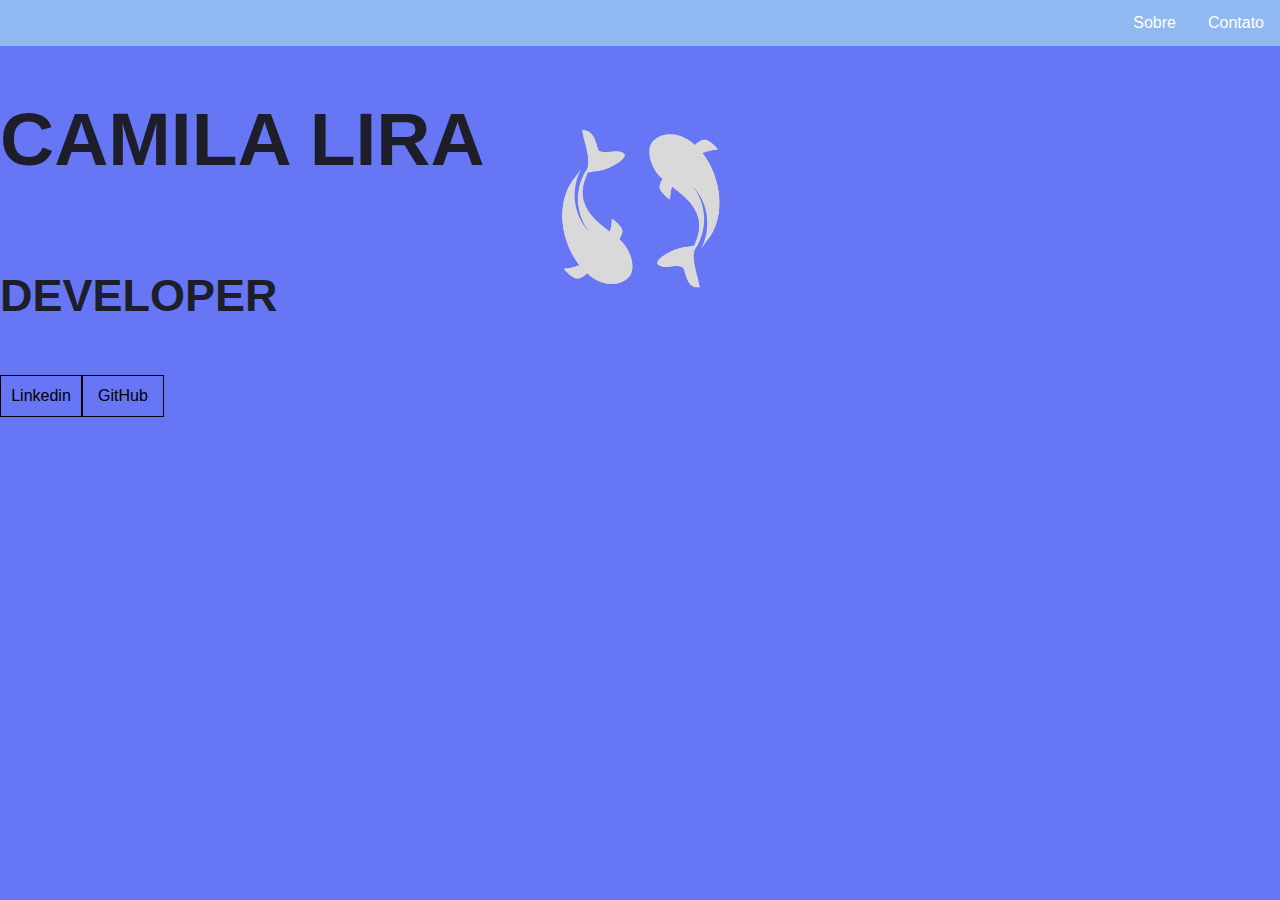
<file: index.html>
<!DOCTYPE html>
<html>

<head>
  <meta charset="utf-8">
  <meta name="viewport" content="width=device-width">
  <title>Portfolio</title>
  <link href="style.css" rel="stylesheet" type="text/css" />
</head>
<body>


<ul id="itens">
  <li><a href="contato.html">Contato</a></li>
  <li><a href="sobre.html">Sobre</a></li>
</ul>

  
  <h1>Camila Lira</h1>
  <h2>Developer</h2>

  <div id="divpai">
    
    <div id="div1">
      
      <a href="https://www.linkedin.com/in/camila-lira-0579561b4/"  target="_blank">Linkedin </a>
    </div>
    
    <div id="div2">
      
    <a href="https://github.com/camil4lira"  target="_blank">GitHub </a>
    </div>
  </div>
 </div>

</header>

</body>

</html>
</file>
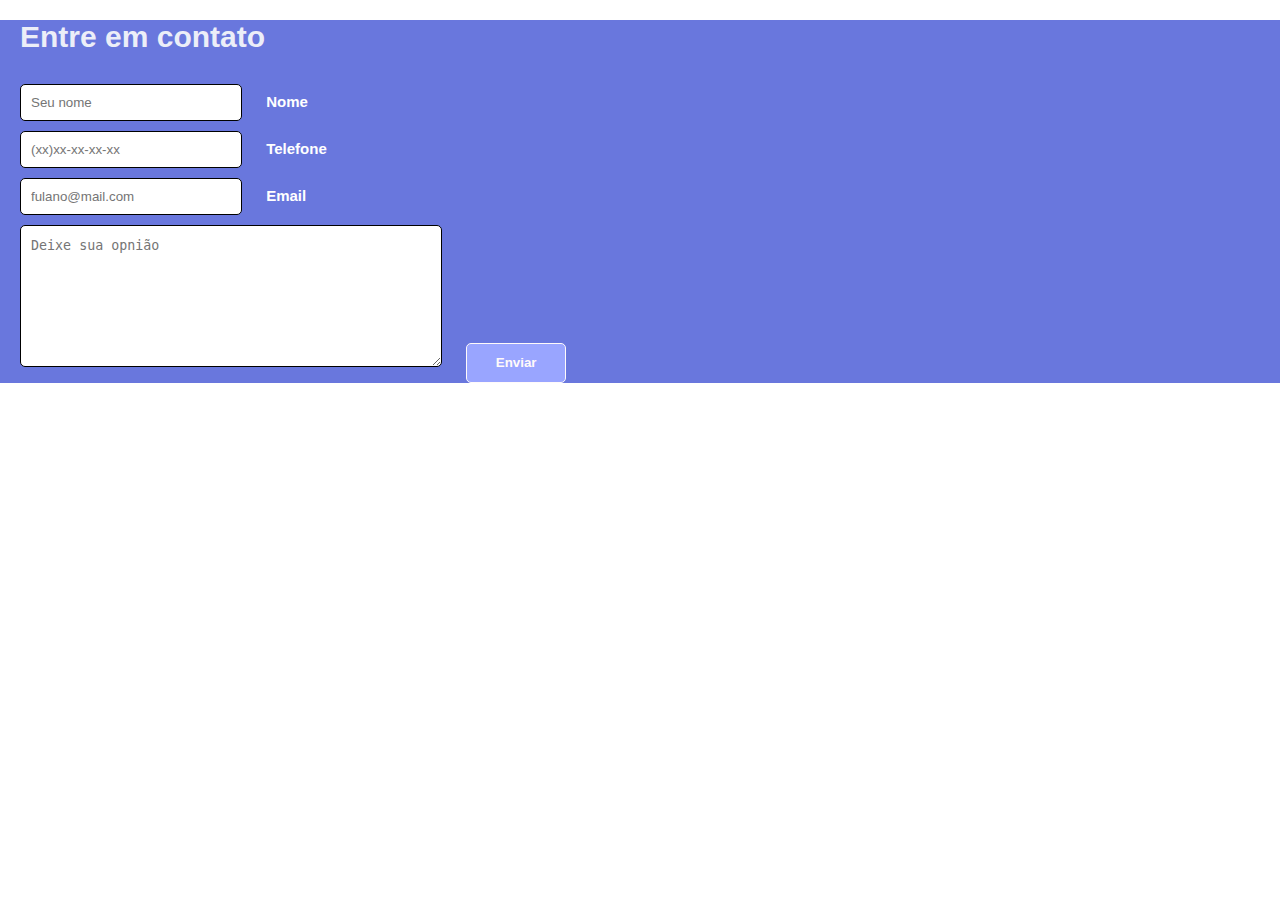
<file: contato.html>
<!DOCTYPE html>
<html>

<head>
  <meta charset="utf-8">
  <meta name="viewport" content="width=device-width">
  <title>replit</title>
  <link href="contato.css" rel="stylesheet" type="text/css" />
  <head>
<title>--Formulário Contato--</title>

</head>

<body>
  <form name="meu_form">

  <h1>Entre em contato</h1>

  <input type="text" id="nomeid" placeholder="Seu nome" required="required" name="nome" />
 
    <label for="nome">Nome</label>
 <br>
  <input type="tel" id="foneid" placeholder="(xx)xx-xx-xx-xx" name="fone" />
   
  <label for="fone">Telefone</label>
<br>
  <input type="email" id="emailid" placeholder="fulano@mail.com" name="email" />
    
  <label for="email">Email</label>

    <br>
  <textarea placeholder="Deixe sua opnião"></textarea>

  <input type="submit" class="enviar" onclick="Enviar();" value="Enviar" />
</form>
  <script src="script.js"></script>
</body>

</html>
</file>
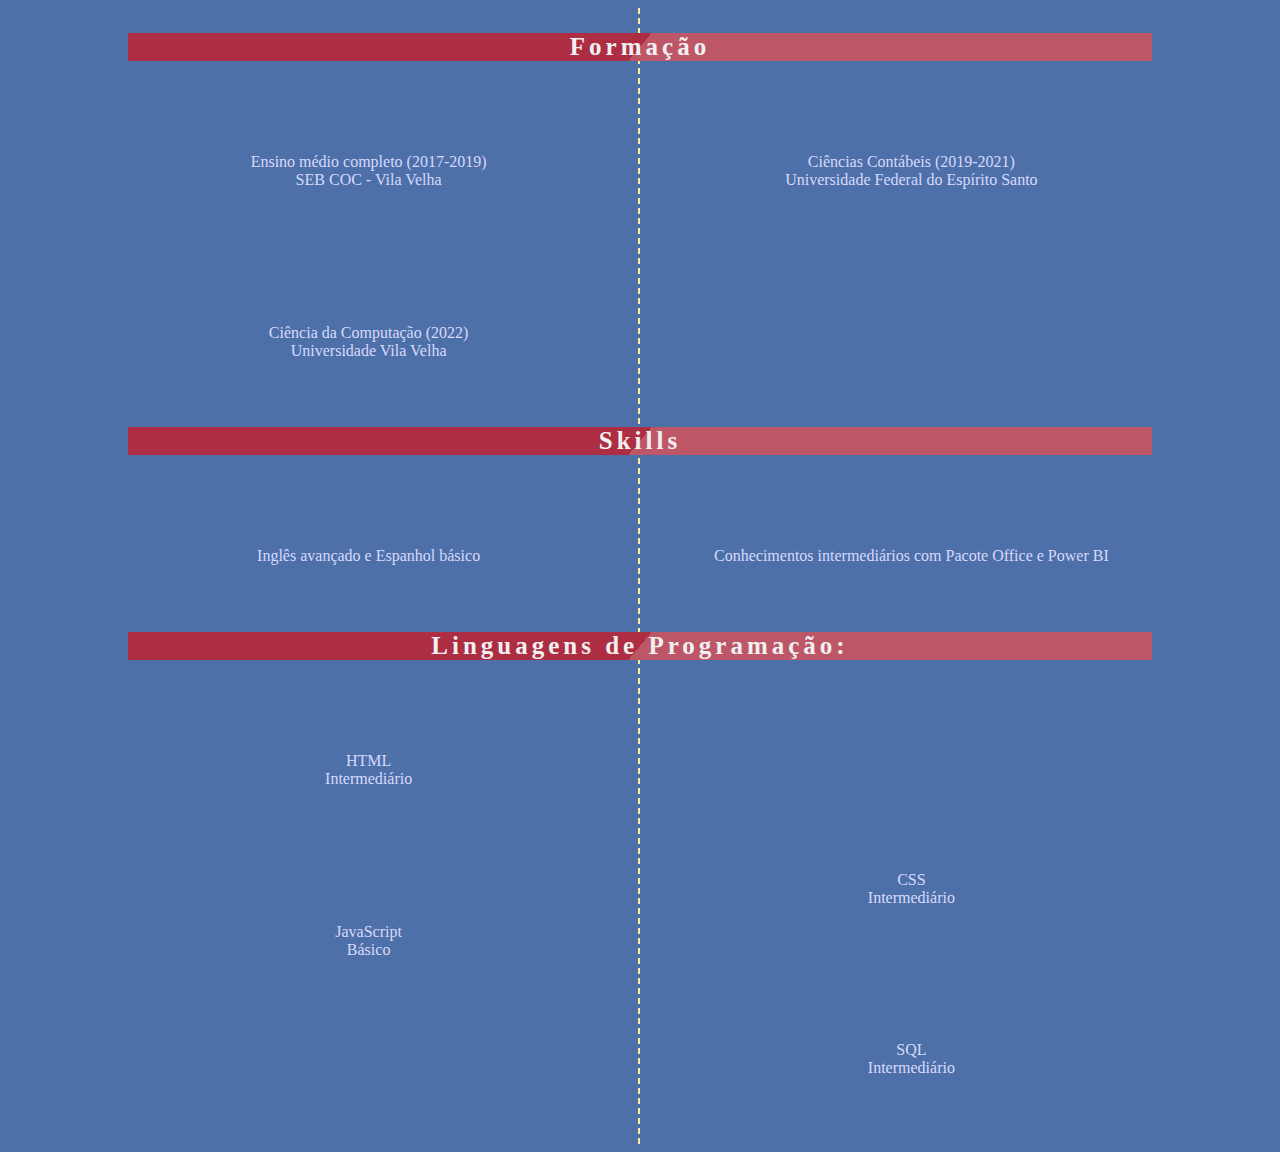
<file: sobre.html>
<!DOCTYPE html>
<html>

<head>
  <meta charset="utf-8">
  <meta name="viewport" content="width=device-width">
  <title>replit</title>
  <link href="sobre.css" rel="stylesheet" type="text/css"/>
</head>

<body>
 <ul class="linha-do-tempo">
<div class="marcador"></div>
<li class="topico"><p>Formação</p></li>
 
<li class='item' href="#">
<p> Ensino médio completo (2017-2019)
  <br>
  SEB COC - Vila Velha

</p> 
</li>
<li class='item' href="#">
  
<p> Ciências Contábeis (2019-2021) 
  <br>
    Universidade Federal do Espírito Santo
</p>
</li>
  <li class='item' href="#">
<p> Ciência da Computação (2022) 
  <br>
Universidade Vila Velha
</p>
</li>
  
 
<li class="topico"><p>Skills</p></li>
	
<li class='item' href="#">
<p>Inglês avançado e Espanhol básico</p> 
</li>
  
<li class='item' href="#">
<p>Conhecimentos intermediários com
Pacote Office e Power BI </p>
</li>
	
<li class="topico"><p>Linguagens de Programação:
 
</p></li>
 
<li class='item' href="#">
<p>
    <li class='item' href="#"><p>HTML <br> Intermediário </p>
  
    <li class='item' href="#"><p>CSS <br>
      Intermediário</p>
  
    <li class='item' href="#"><p>JavaScript <br>
      Básico</p>
  
    <li class='item' href="#"><p> SQL <br>Intermediário</p>
    
    
  
</p> 
</li> 
  
</ul>

  <script src="script.js"></script>
</body>

</html>
</file>
<file: style.css>
body {
  margin: 0;
  font-family: sans-serif;
  color: #1e1e2a;
  background-color: #6676f5;
  background-image: url('iconpng.png');
  background-repeat: no-repeat;
  background-position: center;
  background-size: contain;
  display: flex;
  flex-direction: column;
  justify-content: center;
  align-itens: flex-start;
  box-sizing: border-box;
  padding: 0, 112px;
  position: relative;
}

h1{
  font-size: 75px;
  text-transform: uppercase;
  latter-spacing: 4px;
}

h2{
  text-transform: uppercase;
  latter-spacing: 4px;
  font-size: 45px;
}


#divpai{
  display: flex;
  align-items: flex-start;
  margin-top: 1rem;
  text-decoration: none
}

#div1, #div2 {
  width: 80px;
  height: 40px;
  background:  #6676f5;
  border: 1px solid black;
  color: black;
  display: flex;
  align-items: center;
  justify-content: center;
  padding: 1rem, 4rem;
  transition: .5s ease-in-out;
}

a {
  text-decoration: none;
  color: black;
}

#div1:hover{
  background-color: white;
}
#div2:hover{
  background-color: white;
}

#itens {
  list-style-type: none;
  margin: 0;
  padding: 0;
  cursor: pointer;
  overflow: hidden;
  background-color: #8fb9f0;
  height: 50%;
  width: 100%;
  
}

li {
  float: right;
}

li a {
  display: block;
  color: white;
  text-align: center;
  padding: 14px 16px;
  text-decoration: none;
  transition: .5s ease-in-out;
}

li a:hover{
  background-color: #438fdf;
}
</file>
<file: contato.css>
body {
    padding: 0;
    margin: 0;
    height: 100%;
}

form {
    font-family: sans-serif;
    font-size: 15px;
    background-color: #6977dd;
   
}

h1 {
    margin-bottom: 20px;
    margin-left: 20px;
    color: #eceef8;
    font-family: sans-serif;
}

input, textarea {
    width: 200px;
    padding: 10px;
    color: black;
    margin-left: 20px;
    margin-top: 10px;
    -webkit-border-radius: 5px;
    -moz-border-radius: 5px;
    border: 1px solid;
}

input:hover, textarea:hover, input:focus, textarea:focus {
    border-color: #000066;
    background-color: #3e3e70;
    color: black;
    font-weight: bold;
}

.enviar {
    background-color: #99a5ff;
    height: 40px;
    width: 100px;
    font-weight: bold;
    border-radius: 5px;
    -webkit-border-radius: 5px;
    -moz-border-radius: 5px;
    border: 1px solid;
    color: snow;
}

textarea {
    width: 400px;
    height: 120px;
    line-height: 20px;
    max-width: 400px;
}

form label {
    margin-left: 20px;
    color: #FFFFFF;
    font-weight: bold;
}
</file>
<file: sobre.css>
body {
  background-color:rgb(77, 112, 168);
  font-family: "'Abel'";
}

body::-webkit-scrollbar-track{
  background-color: #f9f0d3;
}

body::-webkit-scrollbar{
  width: 1%;
}

body::-webkit-scrollbar-thumb{
  background-color: #f9f0d3; 
  border-left: 2px solid #454545;
}

ul li { 
  list-style:none;
}

.linha-do-tempo {
position: relative;
max-width: 1024px;
height: auto;
padding: 0px;
margin: 0px auto;
overflow: hidden;
}

.marcador{
width: 50%;float: left;
height: 100%;position: absolute;
z-index: -1;border-right: 2px dashed rgb(247, 237, 160);box-sizing: border-box;
} 

.topico {
font-weight: 600;
font-size: 25px;
letter-spacing: 4px;
color: #f0f0f0;
background-color: rgb(173, 45, 66);
background-image: -webkit-linear-gradient(140deg,
rgba(255, 255, 255, .2) 50%,
transparent 50%,
transparent);
text-align: center;
margin-top:  7%;
margin: 1% auto;
clear: both;
}

.item:hover{
  font-size: 110%;
}

.item {
  width: 44%;
  margin: 4% 0.5%;
  padding: 1%;
  float: right;
  cursor: pointer;
}

.item:nth-of-type(2n) {
  float: left; 
   margin: 4% 0.5%;
  padding: 1%;
}

.item p {
  color:rgb(216, 217, 253);
  text-align: center;
}

.item p a {
  color: #e44b4b;
  text-align: center;
}

@media all and (max-width: 650px) {
.item {width: 80%;
      }
}
</file>
